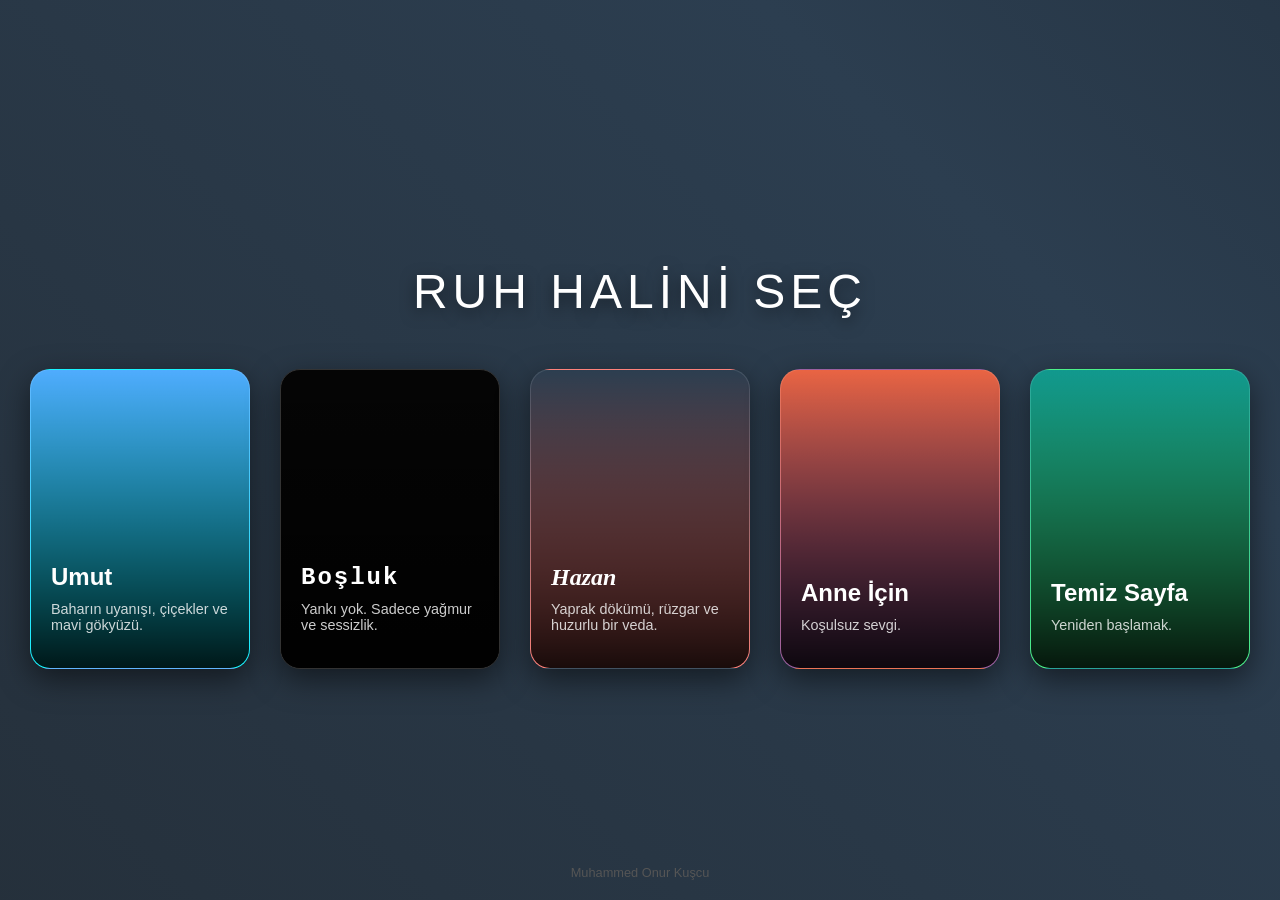
<file: index.html>
<!DOCTYPE html>
<html lang="tr">
<head>
    <meta charset="UTF-8">
    <meta name="viewport" content="width=device-width, initial-scale=1.0">
    <title>Duygu Koleksiyonu</title>
    <style>
        /* === GENEL SAYFA STİLİ === */
        body {
            margin: 0;
            padding: 0;
            height: 100vh;
            display: flex;
            flex-direction: column;
            justify-content: center;
            align-items: center;
            background-color: #121212;
            font-family: 'Segoe UI', Tahoma, Geneva, Verdana, sans-serif;
            overflow: hidden;
        }

        /* Arka plan için hafif hareketli bir gradyan */
        body::before {
            content: '';
            position: absolute;
            top: 0;
            left: 0;
            width: 100%;
            height: 100%;
            background: linear-gradient(45deg, #1a1a1a, #2c3e50, #000000);
            background-size: 400% 400%;
            z-index: -1;
            animation: gradientBG 15s ease infinite;
        }

        @keyframes gradientBG {
            0% { background-position: 0% 50%; }
            50% { background-position: 100% 50%; }
            100% { background-position: 0% 50%; }
        }

        /* === BAŞLIK ALANI === */
        h1 {
            color: #fff;
            font-weight: 300;
            font-size: 3rem;
            letter-spacing: 5px;
            margin-bottom: 50px;
            text-transform: uppercase;
            text-shadow: 0 5px 15px rgba(0,0,0,0.5);
            text-align: center;
        }

        /* === MENÜ KONTEYNERİ === */
        .menu-container {
            display: flex;
            gap: 30px; /* Kartlar arası boşluk */
            flex-wrap: wrap; /* Mobilde alt alta geçsin */
            justify-content: center;
            z-index: 10;
        }

        /* === KART (LİNK) STİLLERİ === */
        .card {
            width: 220px;
            height: 300px;
            border-radius: 20px;
            text-decoration: none;
            display: flex;
            flex-direction: column;
            justify-content: flex-end; /* Yazıyı alta it */
            padding: 20px;
            box-sizing: border-box;
            transition: all 0.4s ease;
            position: relative;
            overflow: hidden;
            box-shadow: 0 10px 30px rgba(0,0,0,0.5);
            border: 1px solid rgba(255,255,255,0.1);
        }

        /* Hover (Üzerine gelince) Efektleri */
        .card:hover {
            transform: translateY(-15px) scale(1.02);
            box-shadow: 0 20px 40px rgba(0,0,0,0.6);
        }

        .card h2 {
            color: #fff;
            font-size: 1.5rem;
            margin: 0;
            z-index: 2;
        }

        .card p {
            color: rgba(255,255,255,0.8);
            font-size: 0.9rem;
            margin-top: 10px;
            z-index: 2;
        }

        /* Kartların Arka Plan Kaplaması (Koyuluk verir) */
        .card::before {
            content: '';
            position: absolute;
            top: 0;
            left: 0;
            width: 100%;
            height: 100%;
            background: linear-gradient(to top, rgba(0,0,0,0.9), transparent);
            z-index: 1;
        }

        /* --- 1. BAHAR KARTI ÖZEL STİLİ --- */
        .card.spring {
            background: linear-gradient(to bottom, #4facfe, #00f2fe);
        }
        .card.spring:hover {
            border: 2px solid #fff;
        }

        /* --- 2. KARAMSAR KART ÖZEL STİLİ --- */
        .card.gloomy {
            background: #050505;
            border: 1px solid #333;
        }
        .card.gloomy h2 {
            font-family: 'Courier New', Courier, monospace;
            letter-spacing: 2px;
        }
        .card.gloomy:hover {
            box-shadow: 0 0 20px rgba(255, 255, 255, 0.2);
        }

        /* --- 3. SONBAHAR KARTI ÖZEL STİLİ --- */
        .card.autumn {
            background: linear-gradient(to bottom, #2c3e50, #fd746c);
        }
        .card.autumn h2 {
            font-family: 'Georgia', serif;
            font-style: italic;
        }
/* === YENİ KART STİLLERİ === */
        .card.mother { 
            background: linear-gradient(to bottom, #e96443, #904e95); 
        }
        .card.newleaf { 
            background: linear-gradient(to bottom, #11998e, #38ef7d); 
        }
        /* === YENİ KART STİLLERİ BİTİŞ === */
        /* Alt bilgi */
        footer {
            position: absolute;
            bottom: 20px;
            color: #555;
            font-size: 0.8rem;
        }
/* === YENİ KART STİLLERİ === */
        .card.mother { background: linear-gradient(to bottom, #e96443, #904e95); }
        .card.newleaf { background: linear-gradient(to bottom, #11998e, #38ef7d); }
        /* === YENİ KART STİLLERİ BİTİŞ === */
    </style>
</head>
<body>

    <h1>Ruh Halini Seç</h1>

    <div class="menu-container">
        
        <!-- 1. BAHAR LİNKİ -->
        <a href="bahar/bahar.html" class="card spring">
            <h2>Umut</h2>
            <p>Baharın uyanışı, çiçekler ve mavi gökyüzü.</p>
        </a>

        <!-- 2. KARAMSAR LİNK -->
        <a href="karamsar/karamsar.html" class="card gloomy">
            <h2>Boşluk</h2>
            <p>Yankı yok. Sadece yağmur ve sessizlik.</p>
        </a>

        <!-- 3. SONBAHAR LİNKİ -->
        <a href="sonbahar/sonbahar.html" class="card autumn">
            <h2>Hazan</h2>
            <p>Yaprak dökümü, rüzgar ve huzurlu bir veda.</p>
        </a>
<!-- === YENİ EKLENEN KARTLAR === -->
        <a href="anne/anne.html" class="card mother"><h2>Anne İçin</h2><p>Koşulsuz sevgi.</p></a>
        <a href="temizsayfa/temizsayfa.html" class="card newleaf"><h2>Temiz Sayfa</h2><p>Yeniden başlamak.</p></a>
    </div>

    <footer>Muhammed Onur Kuşcu</footer>

</body>
</html>
</file>
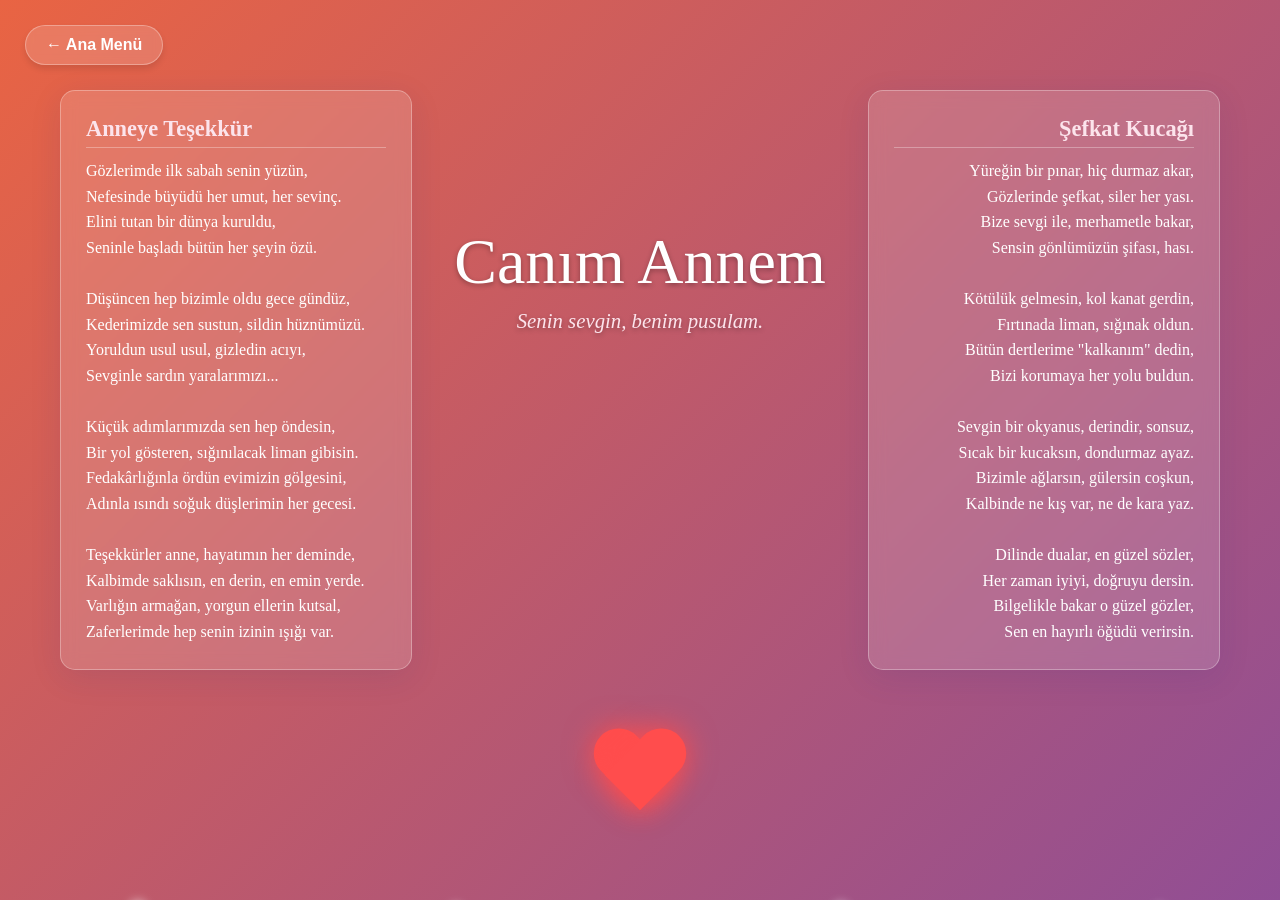
<file: anne/anne.html>
<!DOCTYPE html>
<html lang="tr">
<head>
    <meta charset="UTF-8">
    <meta name="viewport" content="width=device-width, initial-scale=1.0">
    <title>Anneme Sevgiyle</title>
    <!-- CSS dosyası buraya bağlandı -->
    <link rel="stylesheet" href="style.css">
</head>
<body>

    <!-- Geri Dönüş Butonu -->
    <a href="../index.html" class="back-btn">
        &#8592; Ana Menü
    </a>

    <!-- Sevgi Tanecikleri -->
    <div class="motes-container">
        <div class="mote"></div>
        <div class="mote"></div>
        <div class="mote"></div>
        <div class="mote"></div>
        <div class="mote"></div>
        <div class="mote"></div>
        <div class="mote"></div>
        <div class="mote"></div>
    </div>

    <!-- Sol Yazı -->
    <div class="side-text left">
        <h2>Anneye Teşekkür</h2>
        <p>     Gözlerimde ilk sabah senin yüzün,       <br>
                Nefesinde büyüdü her umut, her sevinç.<br>
                Elini tutan bir dünya kuruldu,<br>
                Seninle başladı bütün her şeyin özü.<br>
<br>
                Düşüncen hep bizimle oldu gece gündüz,<br>
                Kederimizde sen sustun, sildin hüznümüzü.<br>
                Yoruldun usul usul, gizledin acıyı,<br>
                Sevginle sardın yaralarımızı...<br>
<br>
                Küçük adımlarımızda sen hep öndesin,<br>
                Bir yol gösteren, sığınılacak liman gibisin.<br>
                Fedakârlığınla ördün evimizin gölgesini,<br>
                Adınla ısındı soğuk düşlerimin her gecesi.<br>
<br>
                Teşekkürler anne, hayatımın her deminde,<br>
                Kalbimde saklısın, en derin, en emin yerde.<br>
                Varlığın armağan, yorgun ellerin kutsal,<br>
                Zaferlerimde hep senin izinin ışığı var.<br>
            </p>
    </div>

    <!-- Sağ Yazı -->
    <div class="side-text right">
        <h2>Şefkat Kucağı</h2>
        <p>     Yüreğin bir pınar, hiç durmaz akar, <br>
                Gözlerinde şefkat, siler her yası. <br>
                Bize sevgi ile, merhametle bakar, <br>
                Sensin gönlümüzün şifası, hası.<br>
<br>
                Kötülük gelmesin, kol kanat gerdin, <br>
                Fırtınada liman, sığınak oldun. <br>
                Bütün dertlerime "kalkanım" dedin,<br>
                 Bizi korumaya her yolu buldun.<br>
<br>
                Sevgin bir okyanus, derindir, sonsuz, <br>
                Sıcak bir kucaksın, dondurmaz ayaz.<br>
                Bizimle ağlarsın, gülersin coşkun, <br>
                Kalbinde ne kış var, ne de kara yaz.<br>
<br>
                Dilinde dualar, en güzel sözler, <br>
                Her zaman iyiyi, doğruyu dersin. <br>
                Bilgelikle bakar o güzel gözler,<br>
                Sen en hayırlı öğüdü verirsin.<br>
</p>
    </div>

    <!-- Orta Yazı -->
    <div class="content">
        <h1>Canım Annem</h1>
        <p>Senin sevgin, benim pusulam.</p>
    </div>

    <!-- Parlayan Kalp -->
    <div class="glowing-heart"></div>

</body>

</html>
</file>
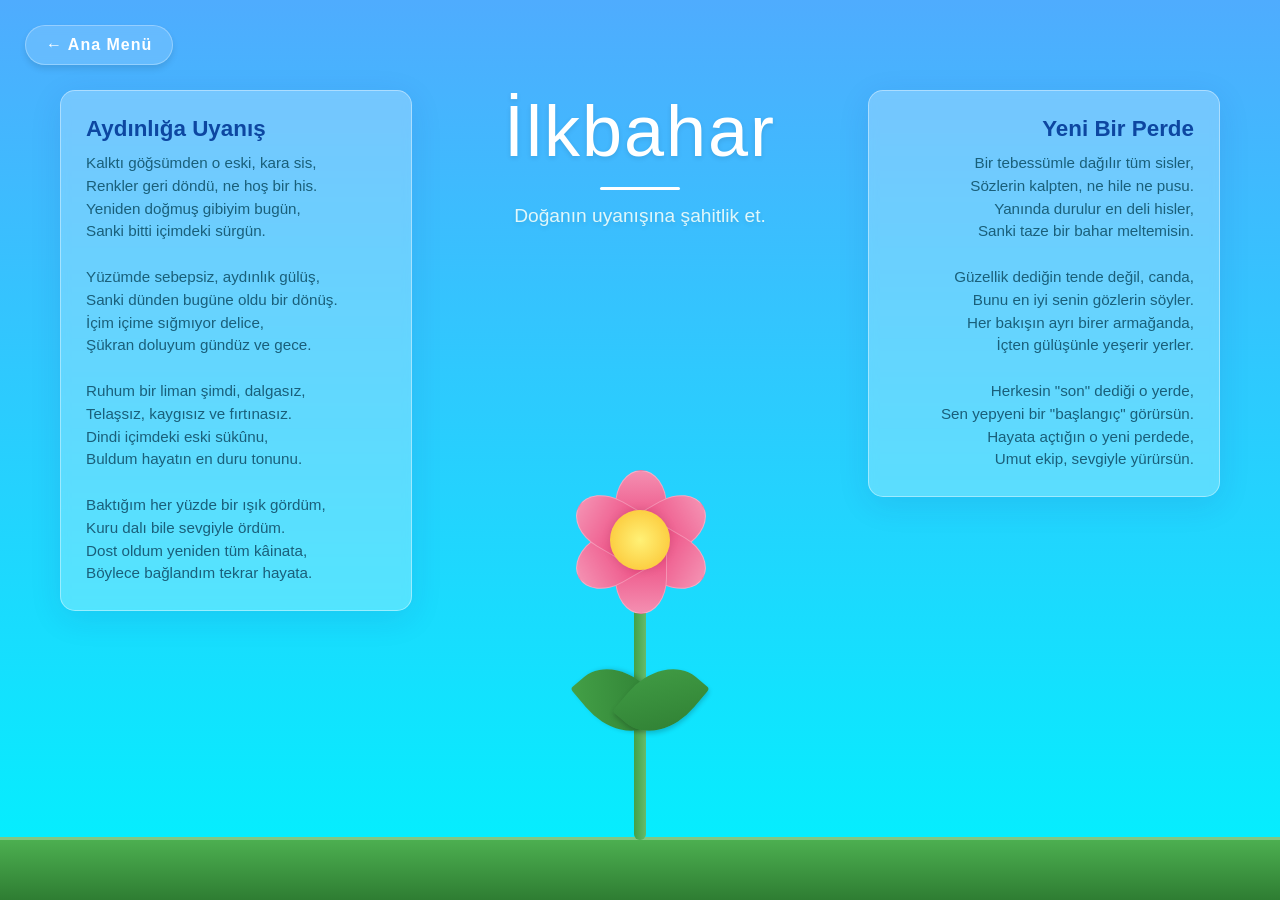
<file: bahar/bahar.html>
<!DOCTYPE html>
<html lang="tr">
<head>
    <meta charset="UTF-8">
    <meta name="viewport" content="width=device-width, initial-scale=1.0">
    <title>Baharın Uyanışı</title>
    <link rel="stylesheet" href="style.css">
</head>
<body>

<!-- Geri Dönüş Butonu -->
<a href="../index.html" class="back-btn">
    &#8592; Ana Menü
</a>

    <!-- Havada Uçuşan Polenler/Parçacıklar -->
    <div class="pollen-container">
        <div class="pollen"></div>
        <div class="pollen"></div>
        <div class="pollen"></div>
        <div class="pollen"></div>
        <div class="pollen"></div>
        <div class="pollen"></div>
        <div class="pollen"></div>
        <div class="pollen"></div>
        <div class="pollen"></div>
        <div class="pollen"></div>
    </div>

    <!-- Sol Taraftaki Yazı -->
    <div class="side-text left">
        <h2>Aydınlığa Uyanış</h2>
        <p>
            Kalktı göğsümden o eski, kara sis,    <br>
            Renkler geri döndü, ne hoş bir his.<br>
            Yeniden doğmuş gibiyim bugün, <br>
            Sanki bitti içimdeki sürgün.<br>
                    <br>
            Yüzümde sebepsiz, aydınlık gülüş,<br>
            Sanki dünden bugüne oldu bir dönüş.<br>
            İçim içime sığmıyor delice, <br>
            Şükran doluyum gündüz ve gece.<br>
                    <br>
            Ruhum bir liman şimdi, dalgasız,<br> 
            Telaşsız, kaygısız ve fırtınasız. <br>
            Dindi içimdeki eski sükûnu, <br>
            Buldum hayatın en duru tonunu.<br>
                    <br>
            Baktığım her yüzde bir ışık gördüm,<br> 
            Kuru dalı bile sevgiyle ördüm. <br>
            Dost oldum yeniden tüm kâinata, <br>
            Böylece bağlandım tekrar hayata.<br>

        </p>
    </div>

    <!-- Sağ Taraftaki Yazı -->
    <div class="side-text right">
        <h2>Yeni Bir Perde</h2>
        <p>
            Bir tebessümle dağılır tüm sisler, <br>
            Sözlerin kalpten, ne hile ne pusu. <br>
            Yanında durulur en deli hisler, <br>
            Sanki taze bir bahar meltemisin.<br>
<br>
            Güzellik dediğin tende değil, canda,<br> 
            Bunu en iyi senin gözlerin söyler. <br>
            Her bakışın ayrı birer armağanda, <br>
            İçten gülüşünle yeşerir yerler.<br>
<br>
            Herkesin "son" dediği o yerde,<br> 
            Sen yepyeni bir "başlangıç" görürsün.<br>
            Hayata açtığın o yeni perdede, <br>
            Umut ekip, sevgiyle yürürsün.<br>

        </p>
    </div>

    <!-- Orta Bölüm: Ana Başlık -->
    <div class="content">
        <h1>İlkbahar</h1>
        <div class="separator"></div>
        <p>Doğanın uyanışına şahitlik et.</p>
    </div>

    <!-- Çiçek Konteyneri (Animasyonlu) -->
    <div class="flower-wrapper">
        <div class="flower-container">
            
            <!-- Çiçek Başı -->
            <div class="flower-head">
                <div class="center"></div>
                <div class="petal petal-1"></div>
                <div class="petal petal-2"></div>
                <div class="petal petal-3"></div>
                <div class="petal petal-4"></div>
                <div class="petal petal-5"></div>
                <div class="petal petal-6"></div>
            </div>
            
            <!-- Gövde -->
            <div class="stem"></div>

            <!-- Yapraklar -->
            <div class="leaf leaf-1"></div>
            <div class="leaf leaf-2"></div>

        </div>
    </div>

    <!-- Zemin -->
    <div class="ground"></div>

</body>
</html>
</file>
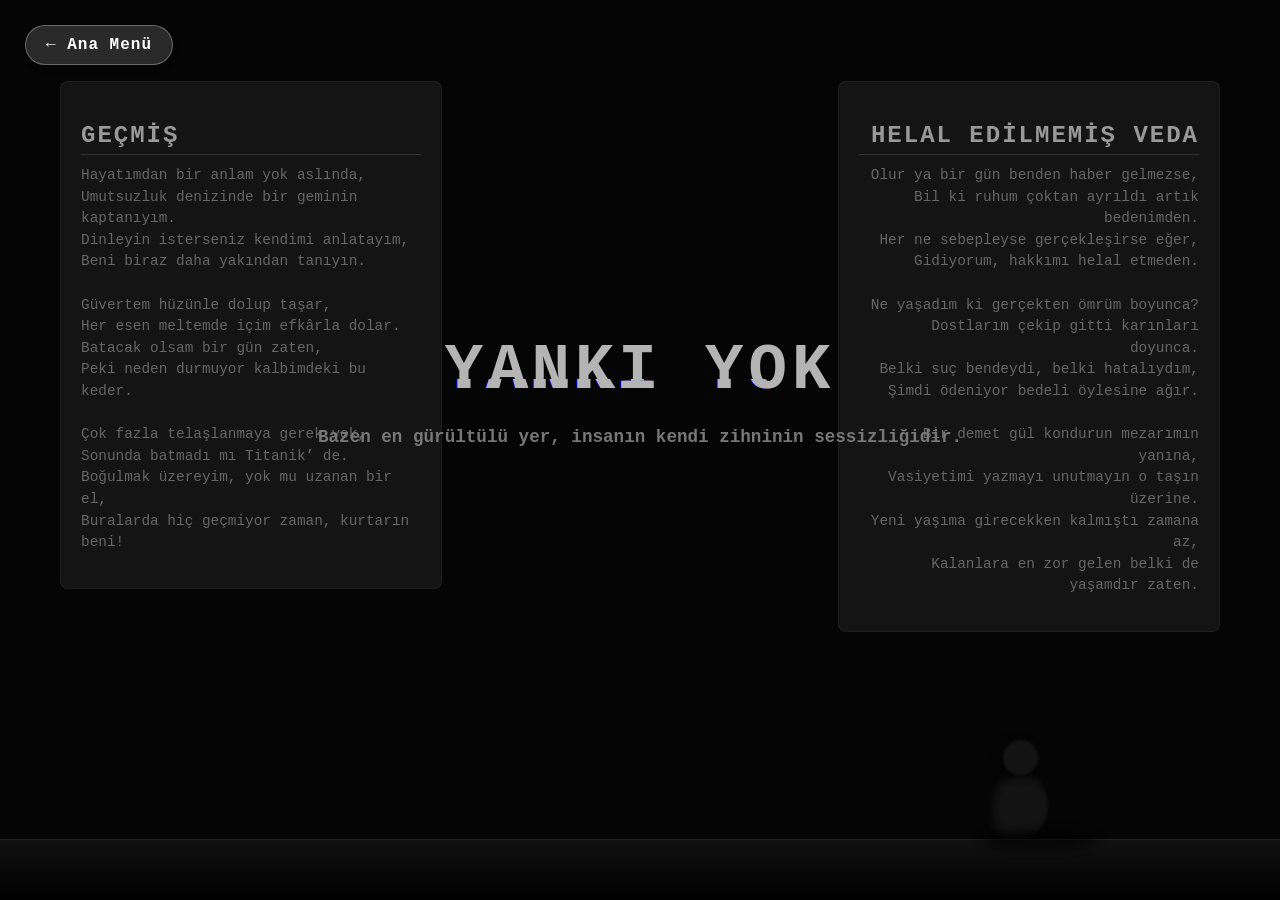
<file: karamsar/karamsar.html>
<!DOCTYPE html>
<html lang="tr">
<head>
    <meta charset="UTF-8">
    <meta name="viewport" content="width=device-width, initial-scale=1.0">
    <title>Karanlık ve Yalnızlık</title>
    <link rel="stylesheet" href="style.css">
</head>
<body>

    <!-- Geri Dönüş Butonu -->
<a href="../index.html" class="back-btn">
    &#8592; Ana Menü
</a>

    <!-- Yağmur Efekti İçin Damlalar (CSS ile hareket edecekler) -->
    <div class="rain">
        <div class="drop"></div>
        <div class="drop"></div>
        <div class="drop"></div>
        <div class="drop"></div>
        <div class="drop"></div>
        <div class="drop"></div>
        <div class="drop"></div>
        <div class="drop"></div>
        <div class="drop"></div>
        <div class="drop"></div>
        <div class="drop"></div>
        <div class="drop"></div>
        <div class="drop"></div>
        <div class="drop"></div>
        <div class="drop"></div>
        <div class="drop"></div>
        <div class="drop"></div>
        <div class="drop"></div>
        <div class="drop"></div>
        <div class="drop"></div>
    </div>

    <!-- SOL TARAFTAKİ YAZI -->
    <div class="side-text left">
        <h2>Geçmiş</h2>
        <p>Hayatımdan bir anlam yok aslında,<br>
            Umutsuzluk denizinde bir geminin kaptanıyım.<br>
            Dinleyin isterseniz kendimi anlatayım,<br>
            Beni biraz daha yakından tanıyın.<br>
<br>
            Güvertem hüzünle dolup taşar,<br>
            Her esen meltemde içim efkârla dolar.<br>
            Batacak olsam bir gün zaten,<br>
            Peki neden durmuyor kalbimdeki bu keder.<br>
<br>
            Çok fazla telaşlanmaya gerek yok,<br>
            Sonunda batmadı mı Titanik’ de.<br>
            Boğulmak üzereyim, yok mu uzanan bir el,<br>
            Buralarda hiç geçmiyor zaman, kurtarın beni!<br>
</p>
    </div>

    <!-- SAĞ TARAFTAKİ YAZI -->
    <div class="side-text right">
        <h2>Helal Edilmemiş Veda</h2>
        <p>
            Olur ya bir gün benden haber gelmezse, <br>
            Bil ki ruhum çoktan ayrıldı artık bedenimden.<br>
            Her ne sebepleyse gerçekleşirse eğer,<br>
            Gidiyorum, hakkımı helal etmeden.<br>
           <br>
            Ne yaşadım ki gerçekten ömrüm boyunca?<br>
            Dostlarım çekip gitti karınları doyunca.<br>
            Belki suç bendeydi, belki hatalıydım,<br>
            Şimdi ödeniyor bedeli öylesine ağır.<br>
<br>
            Bir demet gül kondurun mezarımın yanına,<br>
            Vasiyetimi yazmayı unutmayın o taşın üzerine.<br>
            Yeni yaşıma girecekken kalmıştı zamana az,<br>
            Kalanlara en zor gelen belki de yaşamdır zaten.<br>
</p>
    </div>

    <!-- Karamsar Yazı Alanı (ORTA) -->
    <div class="content">
        <h1 class="glitch" data-text="YANKI YOK">YANKI YOK</h1>
        <p style="font-size: 110%;"><b>Bazen en gürültülü yer, insanın kendi zihninin sessizliğidir.</b></p>
        <p class="fade-in">Sadece karanlık. Ve bitmeyen bir yağmur...</p>
    </div>

    <!-- Üzgün İnsan Silueti (CSS ile çizim) -->
    <div class="sad-figure">
        <div class="head"></div>
        <div class="body"></div>
        <div class="shadow"></div>
    </div>

    <!-- Zemin -->
    <div class="ground"></div>

</body>
</html>
</file>
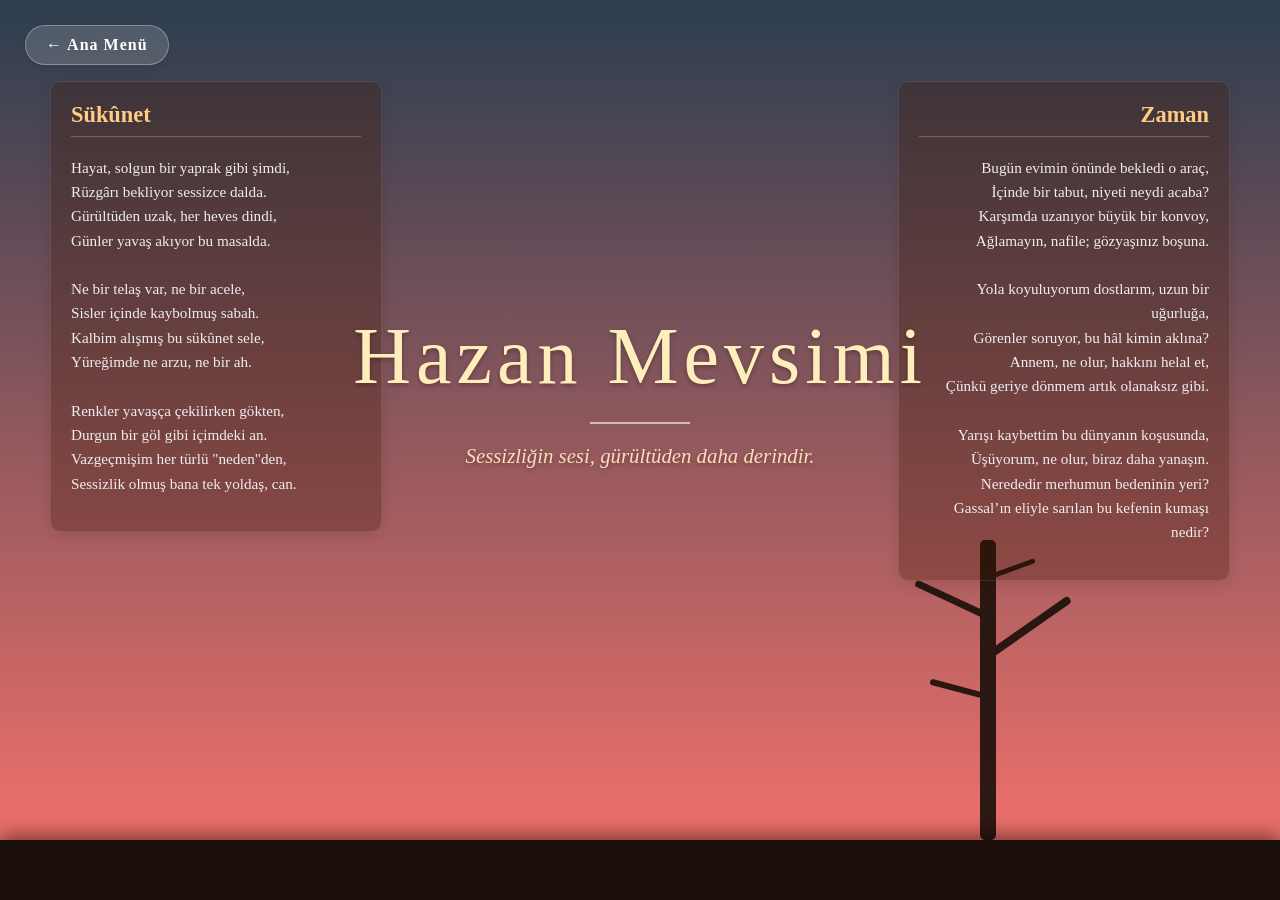
<file: sonbahar/sonbahar.html>
<!DOCTYPE html>
<html lang="tr">
<head>
    <meta charset="UTF-8">
    <meta name="viewport" content="width=device-width, initial-scale=1.0">
    <title>Sonbahar Sessizliği</title>
    <link rel="stylesheet" href="style.css">
</head>
<body>

<!-- Geri Dönüş Butonu -->
<a href="../index.html" class="back-btn">
    &#8592; Ana Menü
</a>

    <!-- Yapraklar (CSS ile süzülecekler) -->
    <div class="leaves-container">
        <div class="leaf"></div>
        <div class="leaf"></div>
        <div class="leaf"></div>
        <div class="leaf"></div>
        <div class="leaf"></div>
        <div class="leaf"></div>
        <div class="leaf"></div>
        <div class="leaf"></div>
        <div class="leaf"></div>
        <div class="leaf"></div>
        <div class="leaf"></div>
        <div class="leaf"></div>
        <div class="leaf"></div>
        <div class="leaf"></div>
        <div class="leaf"></div>
    </div>

    <!-- Sol Taraftaki Huzur Yazısı -->
    <div class="side-text left">
        <h2>Sükûnet</h2>
        <p>Hayat, solgun bir yaprak gibi şimdi, <br>
            Rüzgârı bekliyor sessizce dalda. <br>
            Gürültüden uzak, her heves dindi, <br>
            Günler yavaş akıyor bu masalda.<br>
<br>
            Ne bir telaş var, ne bir acele, <br>
            Sisler içinde kaybolmuş sabah. <br>
            Kalbim alışmış bu sükûnet sele, <br>
            Yüreğimde ne arzu, ne bir ah.<br>
<br>
            Renkler yavaşça çekilirken gökten,<br> 
            Durgun bir göl gibi içimdeki an. <br>
            Vazgeçmişim her türlü "neden"den, <br>
            Sessizlik olmuş bana tek yoldaş, can.<br>
</p>
    </div>

    <!-- Sağ Taraftaki Huzur Yazısı -->
    <div class="side-text right">
        <h2>Zaman</h2>
        <p> Bugün evimin önünde bekledi o araç, <br>
            İçinde bir tabut, niyeti neydi acaba?<br>
            Karşımda uzanıyor büyük bir konvoy,<br>
            Ağlamayın, nafile; gözyaşınız boşuna.<br>
<br>
            Yola koyuluyorum dostlarım, uzun bir uğurluğa,<br>
            Görenler soruyor, bu hâl kimin aklına?<br>
            Annem, ne olur, hakkını helal et,<br>
            Çünkü geriye dönmem artık olanaksız gibi.<br>
<br>                                                    
            Yarışı kaybettim bu dünyanın koşusunda,<br>
            Üşüyorum, ne olur, biraz daha yanaşın.<br>
            Nerededir merhumun bedeninin yeri?<br>
            Gassal’ın eliyle sarılan bu kefenin kumaşı nedir?<br>
</p>
    </div>

    <!-- Orta Bölüm: Ana Tema -->
    <div class="content">
        <h1>Hazan Mevsimi</h1>
        <div class="separator"></div>
        <p>Sessizliğin sesi, gürültüden daha derindir.</p>
    </div>

    <!-- Ağaç Silueti (CSS ile çizim) -->
    <div class="tree-container">
        <div class="trunk"></div>
        <div class="branch branch-1"></div>
        <div class="branch branch-2"></div>
        <div class="branch branch-3"></div>
        <div class="branch branch-4"></div>
    </div>

    <!-- Zemin -->
    <div class="ground"></div>

</body>
</html>
</file>
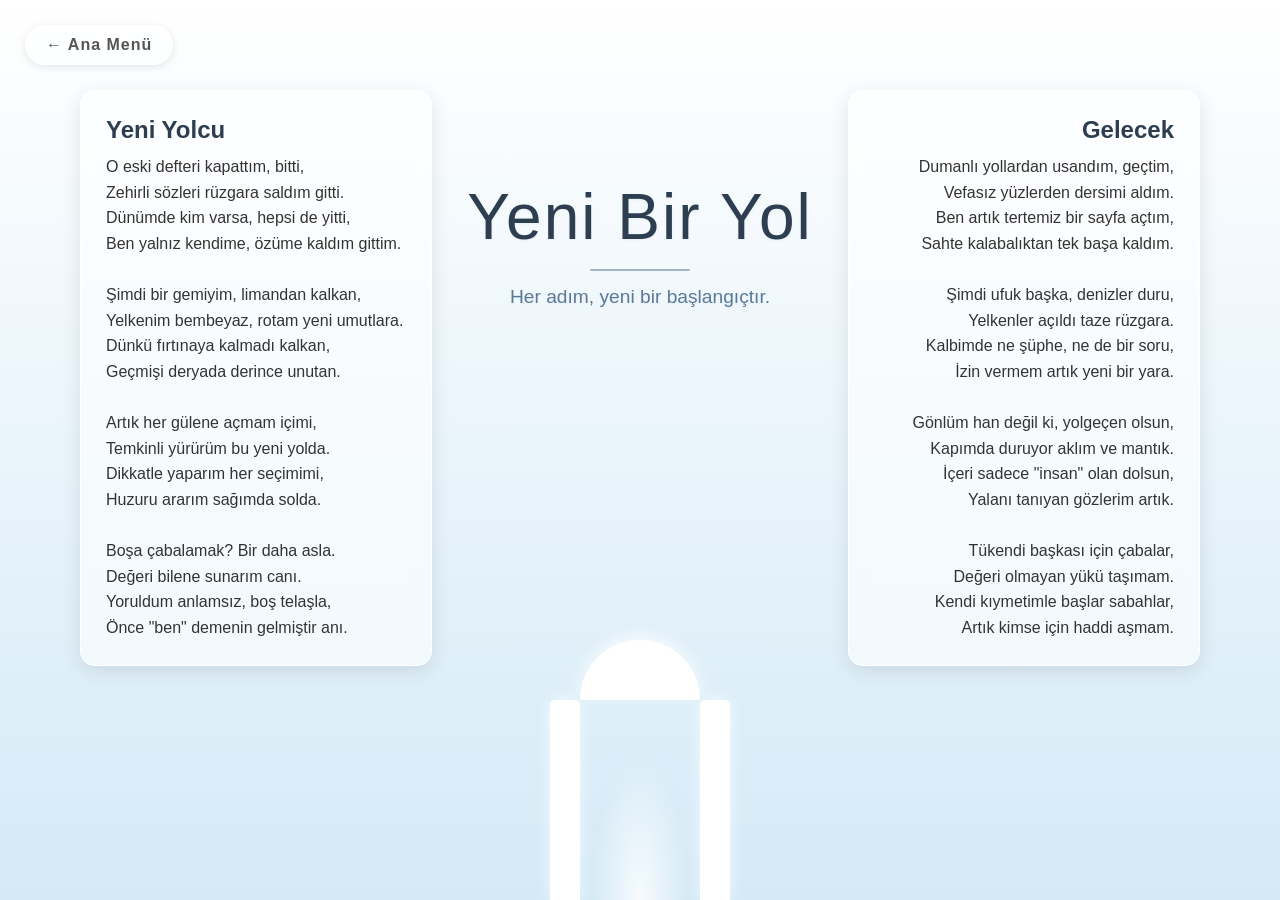
<file: temizsayfa/temizsayfa.html>
<!DOCTYPE html>
<html lang="tr">
<head>
    <meta charset="UTF-8">
    <meta name="viewport" content="width=device-width, initial-scale=1.0">
    <title>Yeni Bir Yol</title>
    <link rel="stylesheet" href="style.css">
</head>
<body>

    <!-- Geri Dönüş Butonu -->
    <a href="../index.html" class="back-btn">&#8592; Ana Menü</a>

    <!-- Ana İçerik (Ortadaki Başlık) -->
    <div class="content">
        <h1>Yeni Bir Yol</h1>
        <div class="separator"></div>
        <p>Her adım, yeni bir başlangıçtır.</p>
    </div>

    <!-- Sol Metin Kutusu -->
    <div class="side-text left">
        <h2>Yeni Yolcu</h2>
        <p>
                O eski defteri kapattım, bitti, <br>
                Zehirli sözleri rüzgara saldım gitti. <br>
                Dünümde kim varsa, hepsi de yitti, <br>
                Ben yalnız kendime, özüme kaldım gittim.<br>
<br>
                Şimdi bir gemiyim, limandan kalkan, <br>
                Yelkenim bembeyaz, rotam yeni umutlara. <br>
                Dünkü fırtınaya kalmadı kalkan, <br>
                Geçmişi deryada derince unutan.<br>
<br>
                Artık her gülene açmam içimi, <br>
                Temkinli yürürüm bu yeni yolda. <br>
                Dikkatle yaparım her seçimimi, <br>
                Huzuru ararım sağımda solda.<br>
<br>
                Boşa çabalamak? Bir daha asla. <br>
                Değeri bilene sunarım canı. <br>
                Yoruldum anlamsız, boş telaşla, <br>
                Önce "ben" demenin gelmiştir anı.<br>

        </p>
    </div>

    <!-- Sağ Metin Kutusu -->
    <div class="side-text right">
        <h2>Gelecek</h2>
        <p>
            Dumanlı yollardan usandım, geçtim, <br>
            Vefasız yüzlerden dersimi aldım.<br>
            Ben artık tertemiz bir sayfa açtım, <br>
            Sahte kalabalıktan tek başa kaldım.<br>
<br>
            Şimdi ufuk başka, denizler duru, <br>
            Yelkenler açıldı taze rüzgara.<br>
            Kalbimde ne şüphe, ne de bir soru, <br>
            İzin vermem artık yeni bir yara.<br>
<br>
            Gönlüm han değil ki, yolgeçen olsun,<br>
            Kapımda duruyor aklım ve mantık. <br>
            İçeri sadece "insan" olan dolsun, <br>
            Yalanı tanıyan gözlerim artık.<br>
<br>
            Tükendi başkası için çabalar, <br>
            Değeri olmayan yükü taşımam. <br>
            Kendi kıymetimle başlar sabahlar, <br>
            Artık kimse için haddi aşmam.<br>

        </p>
    </div>

    <!-- YENİ SABİT ANİMASYON: Işıklı Kemer (Kapı) -->
    <div class="archway-container">
        <div class="archway-path"></div>
        <div class="archway-left-pillar"></div>
        <div class="archway-right-pillar"></div>
        <div class="archway-top"></div>
        <div class="archway-glow"></div>
    </div>

</body>

</html>
</file>
<file: anne/style.css>
/* === GENEL AYARLAR === */
html, body {
    width: 100%;
    height: 100%;
    margin: 0;
    padding: 0;
    overflow: hidden; 
}

body {
    /* Menüdeki kartla uyumlu sıcak gradyan */
    background: linear-gradient(135deg, #e96443, #904e95);
    color: #fff;
    font-family: 'Georgia', 'Times New Roman', serif; /* Şık bir font */
    position: relative;
}

/* === SEVGİ TANECİKLERİ ANİMASYONU === */
.motes-container {
    position: fixed;
    width: 100%;
    height: 100%;
    top: 0;
    left: 0;
    pointer-events: none;
    z-index: 2;
}

.mote {
    position: absolute;
    width: 15px;
    height: 15px;
    background-color: rgba(255, 255, 255, 0.5);
    border-radius: 50%;
    bottom: -20px; /* Aşağıdan başla */
    animation: floatUp 10s linear infinite;
    filter: blur(5px); /* Işık hüzmesi gibi */
}

/* Farklı boyut ve hızlar */
.mote:nth-child(1) { left: 10%; width: 20px; height: 20px; animation-duration: 15s; }
.mote:nth-child(2) { left: 20%; width: 10px; height: 10px; animation-duration: 12s; animation-delay: 2s; }
.mote:nth-child(3) { left: 35%; width: 16px; height: 16px; animation-duration: 18s; animation-delay: 4s; }
.mote:nth-child(4) { left: 50%; width: 8px; height: 8px; animation-duration: 20s; animation-delay: 1s; }
.mote:nth-child(5) { left: 65%; width: 18px; height: 18px; animation-duration: 14s; animation-delay: 3s; }
.mote:nth-child(6) { left: 80%; width: 12px; height: 12px; animation-duration: 16s; animation-delay: 5s; }
.mote:nth-child(7) { left: 90%; width: 15px; height: 15px; animation-duration: 19s; animation-delay: 0.5s; }
.mote:nth-child(8) { left: 5%; width: 10px; height: 10px; animation-duration: 13s; animation-delay: 6s; }

@keyframes floatUp {
    0% { transform: translateY(0) scale(1); opacity: 0; }
    10% { opacity: 0.7; }
    90% { opacity: 0.7; }
    100% { transform: translateY(-110vh) scale(0.5); opacity: 0; }
}

/* === ANA METİN ALANI (ORTA) === */
.content {
    text-align: center;
    z-index: 10;
    position: absolute;
    top: 25%;
    left: 50%;
    transform: translateX(-50%);
    width: 100%;
    text-shadow: 0 2px 5px rgba(0,0,0,0.3);
}

.content h1 {
    font-size: 4rem;
    margin: 0;
    font-weight: normal;
    color: #fff;
    animation: fadeInDown 2s ease-out;
}

.content p {
    font-size: 1.3rem;
    font-style: italic;
    color: #fce4ec; /* Açık pembe */
    margin-top: 10px;
    animation: fadeIn 3s ease-out forwards;
}

@keyframes fadeInDown { from { opacity: 0; transform: translateY(-30px); } to { opacity: 1; transform: translateY(0); } }
@keyframes fadeIn { from { opacity: 0; } to { opacity: 1; } }

/* === YAN YAZI KUTULARI === */
.side-text {
    position: absolute;
    top: 10%;
    width: 300px;
    padding: 25px;
    background: rgba(255, 255, 255, 0.15); /* Hafif beyaz şeffaf */
    backdrop-filter: blur(8px); /* Buzlu cam */
    border-radius: 15px;
    border: 1px solid rgba(255, 255, 255, 0.3);
    z-index: 5;
    color: #fff;
    box-shadow: 0 8px 32px 0 rgba(31, 38, 135, 0.1);
    opacity: 0;
    animation: sideFade 2s forwards;
    animation-delay: 1s;
}

.side-text h2 {
    font-size: 1.4rem;
    margin-top: 0;
    color: #fce4ec; /* Açık pembe */
    margin-bottom: 10px;
    border-bottom: 1px solid rgba(255, 255, 255, 0.3);
    padding-bottom: 5px;
}

.side-text p {
    font-size: 1rem;
    line-height: 1.6;
    margin: 0;
}

.side-text.left { left: 60px; text-align: left; }
.side-text.right { right: 60px; text-align: right; }

@keyframes sideFade { to { opacity: 1; } }

/* === PARLAYAN KALP === */
.glowing-heart {
    position: fixed;
    bottom: 80px;
    left: 50%;
    transform: translateX(-50%);
    width: 100px;
    height: 90px;
    z-index: 5;
    animation: pulse 2s ease-in-out infinite;
}
.glowing-heart::before,
.glowing-heart::after {
    content: "";
    position: absolute;
    left: 50px;
    top: 0;
    width: 50px;
    height: 80px;
    background: #ff4d4d;
    border-radius: 50px 50px 0 0;
    transform: rotate(-45deg);
    transform-origin: 0 100%;
    box-shadow: 0 0 30px #ff4d4d;
}
.glowing-heart::after {
    left: 0;
    transform: rotate(45deg);
    transform-origin: 100% 100%;
}

/* Kalp atışı animasyonu */
@keyframes pulse {
    0% { transform: translateX(-50%) scale(0.95); opacity: 0.8; }
    50% { transform: translateX(-50%) scale(1.05); opacity: 1; }
    100% { transform: translateX(-50%) scale(0.95); opacity: 0.8; }
}


/* === GERİ DÖNÜŞ BUTONU STİLİ === */
.back-btn {
    position: fixed;
    top: 25px;
    left: 25px;
    padding: 10px 20px;
    background: rgba(255, 255, 255, 0.15);
    backdrop-filter: blur(5px);
    border: 1px solid rgba(255, 255, 255, 0.3);
    border-radius: 30px;
    color: #ffffff;
    text-decoration: none;
    font-size: 1rem;
    font-family: 'Segoe UI', sans-serif; /* Buton fontu daha okunaklı olsun */
    font-weight: 600;
    z-index: 9999;
    transition: all 0.3s ease;
    box-shadow: 0 4px 6px rgba(0,0,0,0.1);
}
.back-btn:hover {
    background: rgba(255, 255, 255, 0.3);
    transform: translateX(-5px);
    box-shadow: 0 0 15px rgba(255, 255, 255, 0.4);
}

/* === MOBİL UYUMLULUK KODLARI === */
@media screen and (max-width: 768px) {
    .content {
        top: 10% !important;
        width: 90% !important;
    }
    .content h1 {
        font-size: 3rem !important;
    }
    .content p {
        font-size: 1rem !important;
    }

    .side-text {
        position: fixed !important;
        width: 80% !important;
        left: 50% !important; 
        right: auto !important;
        transform: translateX(-50%) !important;
        text-align: center !important;
        padding: 15px !important;
        top: auto !important;
    }
    .side-text.left {
        top: 180px !important;
        z-index: 20;
    }
    .side-text.right {
        top: 320px !important; 
        z-index: 20;
    }

    /* Çiçeği/Figürü Küçült */
    .glowing-heart {
        transform: translateX(-50%) scale(0.6) !important;
        bottom: 40px !important;
    }
    
    .back-btn {
        top: 10px;
        left: 10px;
        padding: 8px 12px;
        font-size: 0.8rem;
    }
}
</file>
<file: bahar/style.css>
/* === GENEL AYARLAR === */
html, body {
    width: 100%;
    height: 100%;
    margin: 0;
    padding: 0;
    overflow: hidden; /* Kaydırma çubuklarını tamamen engelle */
}

body {
    /* Gökyüzü Gradyanı: Maviden beyaza */
    background: linear-gradient(to bottom, #4facfe 0%, #00f2fe 100%);
    color: #fff;
    font-family: 'Segoe UI', Tahoma, Geneva, Verdana, sans-serif;
    position: relative;
}

/* === UÇUŞAN POLEN ANİMASYONU === */
.pollen-container {
    position: fixed; /* Ekrana sabitle */
    width: 100%;
    height: 100%;
    top: 0;
    left: 0;
    pointer-events: none;
    z-index: 2;
}

.pollen {
    position: absolute;
    width: 8px;
    height: 8px;
    background-color: rgba(255, 255, 255, 0.6);
    border-radius: 50%;
    bottom: -10px; 
    animation: floatUp linear infinite;
}

/* Polenlerin rastgele konumları */
.pollen:nth-child(1) { left: 10%; width: 10px; height: 10px; animation-duration: 15s; animation-delay: 0s; }
.pollen:nth-child(2) { left: 20%; width: 6px; height: 6px; animation-duration: 12s; animation-delay: 2s; }
.pollen:nth-child(3) { left: 35%; width: 8px; height: 8px; animation-duration: 18s; animation-delay: 4s; }
.pollen:nth-child(4) { left: 50%; width: 5px; height: 5px; animation-duration: 20s; animation-delay: 1s; }
.pollen:nth-child(5) { left: 65%; width: 9px; height: 9px; animation-duration: 14s; animation-delay: 3s; }
.pollen:nth-child(6) { left: 80%; width: 7px; height: 7px; animation-duration: 16s; animation-delay: 5s; }
.pollen:nth-child(7) { left: 90%; width: 11px; height: 11px; animation-duration: 19s; animation-delay: 0.5s; }
.pollen:nth-child(8) { left: 5%; width: 6px; height: 6px; animation-duration: 13s; animation-delay: 6s; }

@keyframes floatUp {
    0% { transform: translateY(0) translateX(0); opacity: 0; }
    10% { opacity: 0.8; }
    100% { transform: translateY(-110vh) translateX(50px); opacity: 0; }
}

/* === ANA METİN ALANI (ORTA) === */
.content {
    text-align: center;
    z-index: 10;
    position: absolute; /* Ortalamak için absolute daha uygun */
    top: 10%; /* Yukarıdan sabit yüzde */
    left: 50%;
    transform: translateX(-50%);
    width: 100%;
    text-shadow: 0 2px 5px rgba(0,0,0,0.1);
}

.content h1 {
    font-size: 4.5rem;
    margin: 0;
    font-weight: 300; 
    letter-spacing: 2px;
    color: #fff;
    animation: fadeInDown 2s ease-out;
}

.separator {
    width: 80px;
    height: 3px;
    background-color: #fff;
    margin: 15px auto;
    border-radius: 2px;
}

.content p {
    font-size: 1.2rem;
    color: #e0f7fa;
    margin-top: 10px;
    animation: fadeIn 3s ease-out forwards;
}

@keyframes fadeInDown {
    from { opacity: 0; transform: translateY(-30px); }
    to { opacity: 1; transform: translateY(0); }
}

@keyframes fadeIn {
    from { opacity: 0; }
    to { opacity: 1; }
}

/* === YAN YAZI KUTULARI === */
.side-text {
    position: absolute; /* Sayfa içinde serbest kalsın */
    top: 10%;
    width: 300px;
    padding: 25px;
    background: rgba(255, 255, 255, 0.25); 
    backdrop-filter: blur(5px); 
    border-radius: 15px;
    border: 1px solid rgba(255, 255, 255, 0.4);
    z-index: 5;
    color: #1a5f7a; 
    box-shadow: 0 8px 32px 0 rgba(31, 38, 135, 0.1);
    opacity: 0;
    animation: sideFade 2s forwards;
    animation-delay: 1s;
}

.side-text h2 {
    font-size: 1.4rem;
    margin-top: 0;
    color: #0d47a1; 
    margin-bottom: 10px;
}

.side-text p {
    font-size: 0.95rem;
    line-height: 1.5;
    margin: 0;
    font-weight: 500;
}

.side-text.left { left: 60px; text-align: left; }
.side-text.right { right: 60px; text-align: right; }

@keyframes sideFade {
    to { opacity: 1; }
}

/* === ÇİÇEK STİLLERİ === */
.flower-wrapper {
    position: fixed; /* EKİ GÜNCELLEME: Fixed ile ekrana sabitleme */
    bottom: 60px; /* Zeminin hemen üstü */
    left: 50%;
    transform: translateX(-50%);
    z-index: 5;
}

.flower-container {
    position: relative;
    transform-origin: bottom center;
    animation: sway 4s ease-in-out infinite;
}

.stem {
    width: 12px;
    height: 300px;
    background: linear-gradient(to right, #43a047, #66bb6a);
    border-radius: 10px;
    margin: 0 auto; 
}

.flower-head {
    position: absolute;
    top: -60px;
    left: 50%;
    transform: translateX(-50%);
    width: 120px;
    height: 120px;
    z-index: 2;
}

.center {
    width: 60px;
    height: 60px;
    background: radial-gradient(circle, #fff176, #fbc02d);
    border-radius: 50%;
    position: absolute;
    top: 50%;
    left: 50%;
    transform: translate(-50%, -50%);
    z-index: 10;
    box-shadow: 0 0 10px rgba(0,0,0,0.1);
}

.petal {
    width: 50px;
    height: 70px;
    background: linear-gradient(to bottom, #f48fb1, #ec407a); 
    border-radius: 50% 50% 0 0;
    position: absolute;
    left: 50%;
    top: 50%;
    margin-left: -25px;
    margin-top: -70px;
    transform-origin: bottom center;
    border: 1px solid rgba(255,255,255,0.3);
}

.petal-1 { transform: rotate(0deg); }
.petal-2 { transform: rotate(60deg); }
.petal-3 { transform: rotate(120deg); }
.petal-4 { transform: rotate(180deg); }
.petal-5 { transform: rotate(240deg); }
.petal-6 { transform: rotate(300deg); }

/* Yapraklar */
.leaf {
    width: 60px;
    height: 80px;
    background: linear-gradient(to bottom right, #43a047, #2e7d32);
    border-radius: 5% 70%;
    position: absolute;
    bottom: 100px;
    box-shadow: 2px 2px 5px rgba(0,0,0,0.2);
}

.leaf-1 {
    left: -45px;
    transform: rotate(-40deg);
    border-radius: 5% 70% 5% 70%;
}

.leaf-2 {
    right: -45px;
    transform: rotate(40deg);
    border-radius: 70% 5% 70% 5%;
}

/* Çiçeğin Sallanma Hareketi */
@keyframes sway {
    0% { transform: rotate(-3deg); }
    50% { transform: rotate(3deg); }
    100% { transform: rotate(-3deg); }
}

/* === ZEMİN === */
.ground {
    position: fixed; /* EKİ GÜNCELLEME: Fixed ile ekrana sabitleme */
    width: 100%;
    height: 60px;
    background: linear-gradient(to top, #2e7d32, #4caf50);
    bottom: 0;
    left: 0; /* Sol kenara sabitle */
    z-index: 4;
    border-top: 3px solid #81c784; 
}

/* === GERİ DÖNÜŞ BUTONU STİLİ === */
.back-btn {
    position: fixed; /* Sayfa kaysa bile sol üstte sabit kalır */
    top: 25px;
    left: 25px;
    
    /* Görünüm */
    padding: 10px 20px;
    background: rgba(255, 255, 255, 0.15); /* Hafif şeffaf beyaz */
    backdrop-filter: blur(5px); /* Arkasındaki görüntüyü buzlar */
    border: 1px solid rgba(255, 255, 255, 0.3); /* İnce parlak kenarlık */
    border-radius: 30px; /* Yuvarlak hatlar */
    
    /* Yazı Ayarları */
    color: #ffffff;
    text-decoration: none; /* Alt çizgiyi kaldır */
    font-size: 1rem;
    font-family: inherit; /* Sayfanın kendi fontunu kullanır */
    font-weight: 600;
    letter-spacing: 1px;
    
    /* Katman ve Efektler */
    z-index: 9999; /* Yağmurun ve yaprakların üstünde dursun */
    transition: all 0.3s ease; /* Yumuşak geçiş */
    box-shadow: 0 4px 6px rgba(0,0,0,0.1);
}

/* Üzerine gelince (Hover) */
.back-btn:hover {
    background: rgba(255, 255, 255, 0.3); /* Biraz daha parlar */
    transform: translateX(-5px); /* Sola doğru hafifçe hareket eder */
    box-shadow: 0 0 15px rgba(255, 255, 255, 0.4); /* Parlama efekti */
}
@media screen and (max-width: 768px) {
    
    /* 1. Başlığı ve Yazıları Düzenle */
    .content {
        top: 10% !important; /* Yazıyı daha yukarı al */
        width: 90% !important;
    }
    .content h1 {
        font-size: 3rem !important; /* Başlığı küçült */
    }
    .content p {
        font-size: 1rem !important;
    }

    /* 2. Yan Taraftaki Yazı Kutularını Düzenle */
    /* Mobilde yanlarda değil, ortada ve alt alta olsunlar */
    .side-text {
        position: fixed !important;
        width: 80% !important;
        left: 50% !important; 
        right: auto !important;
        transform: translateX(-50%) !important;
        text-align: center !important;
        padding: 15px !important;
        top: auto !important;
    }

    /* Sol Kutu -> Üstte Gözüksün */
    .side-text.left {
        top: 180px !important;
        z-index: 20;
    }

    /* Sağ Kutu -> Altta Gözüksün */
    .side-text.right {
        top: 320px !important; 
        z-index: 20;
    }

    /* 3. Çiçeği, Ağacı veya Figürü Küçült */
    .flower-wrapper, 
    .tree-container, 
    .sad-figure {
        transform: translateX(-50%) scale(0.6) !important; /* %40 küçült */
        bottom: 40px !important; /* Biraz daha aşağıya al */
    }
    
    /* 4. Geri Dön Butonunu Küçült */
    .back-btn {
        top: 10px;
        left: 10px;
        padding: 8px 12px;
        font-size: 0.8rem;
</file>
<file: karamsar/style.css>
/* Genel Ayarlar */
body {
    margin: 0;
    padding: 0;
    background-color: #050505; /* Neredeyse tam siyah */
    color: #b0b0b0; /* Soluk gri yazı rengi */
    font-family: 'Courier New', Courier, monospace; /* Daktilo tarzı font */
    height: 100vh;
    overflow: hidden; /* Kaydırma çubuklarını gizle */
    display: flex;
    justify-content: center;
    align-items: center;
    flex-direction: column;
}

/* === YAĞMUR EFEKTİ === */
.rain {
    position: absolute;
    width: 100%;
    height: 100%;
    z-index: 1;
    pointer-events: none; /* Tıklamaları engellemesin */
}

.drop {
    position: absolute;
    width: 2px;
    height: 100px;
    background: linear-gradient(transparent, rgba(255, 255, 255, 0.2));
    top: -150px;
    animation: fall linear infinite;
}

/* Yağmur damlalarını rastgele yerlere ve hızlara dağıtmak için nth-child kullanımı */
.drop:nth-child(1) { left: 5%; animation-duration: 1s; animation-delay: 0s; }
.drop:nth-child(2) { left: 12%; animation-duration: 1.5s; animation-delay: 0.2s; }
.drop:nth-child(3) { left: 25%; animation-duration: 1.2s; animation-delay: 0.5s; }
.drop:nth-child(4) { left: 33%; animation-duration: 0.8s; animation-delay: 0.1s; }
.drop:nth-child(5) { left: 45%; animation-duration: 1.6s; animation-delay: 0.9s; }
.drop:nth-child(6) { left: 58%; animation-duration: 1.1s; animation-delay: 0.3s; }
.drop:nth-child(7) { left: 66%; animation-duration: 1.3s; animation-delay: 0.7s; }
.drop:nth-child(8) { left: 78%; animation-duration: 0.9s; animation-delay: 0.2s; }
.drop:nth-child(9) { left: 89%; animation-duration: 1.4s; animation-delay: 0.6s; }
.drop:nth-child(10) { left: 95%; animation-duration: 1.7s; animation-delay: 0s; }
.drop:nth-child(11) { left: 18%; animation-duration: 1.1s; animation-delay: 1s; }
.drop:nth-child(12) { left: 52%; animation-duration: 1.4s; animation-delay: 1.2s; }
.drop:nth-child(13) { left: 72%; animation-duration: 0.9s; animation-delay: 1.5s; }
.drop:nth-child(14) { left: 82%; animation-duration: 1.2s; animation-delay: 0.8s; }
.drop:nth-child(15) { left: 38%; animation-duration: 1.5s; animation-delay: 1.1s; }

@keyframes fall {
    0% { transform: translateY(-200px); opacity: 0; }
    50% { opacity: 1; }
    100% { transform: translateY(110vh); opacity: 0; }
}

/* === YAN YAZI ALANLARI (YENİ) === */
.side-text {
    position: absolute;
    top: 9%; /* Ekranın yaklaşık 1/3 yüksekliğinde */
    width: 340px; /* Metin kutusunun genişliği */
    z-index: 10;
    opacity: 0; /* Başlangıçta görünmez */
    animation: fadeInText 3s forwards; /* Yavaşça belirme efekti */
    animation-delay: 1s; /* Biraz bekleyip öyle gelsin */
    background-color: rgba(80, 80, 80, 0.2); /* Hafif gri ve alpha tonlu arka plan */
    padding: 20px; /* Kutunun içine biraz boşluk */
    border-radius: 8px; /* Hafif yuvarlatılmış köşeler */
    border: 1px solid rgba(255, 255, 255, 0.05); /* Çok ince, belli belirsiz bir kenarlık */
}

.side-text h2 {
    font-size: 1.5rem;
    color: #999;
    border-bottom: 1px solid #333; /* Altına ince bir çizgi */
    padding-bottom: 5px;
    margin-bottom: 10px;
    text-transform: uppercase;
    letter-spacing: 2px;
}

.side-text p {
    font-size: 0.9rem;
    color: #666;
    margin-top: 0;
    line-height: 1.5;
}

/* Sol Kutu Konumu */
.side-text.left {
    left: 60px;
    text-align: left;
}

/* Sağ Kutu Konumu */
.side-text.right {
    right: 60px;
    text-align: right;
}


/* === METİN ALANI === */
.content {
    z-index: 10;
    text-align: center;
    position: relative;
    top: -50px;
}

h1 {
    font-size: 4rem;
    margin-bottom: 10px;
    color: #e0e0e0;
    letter-spacing: 5px;
    text-transform: uppercase;
    position: relative;
    opacity: 0.8;
}

p {
    font-size: 1.2rem;
    color: #777;
    margin-top: 20px;
}

/* Yavaşça beliren yazı animasyonu */
.fade-in {
    opacity: 0;
    animation: fadeIn Text 4s forwards;
    animation-delay: 2s;
}

@keyframes fadeInText {
    to { opacity: 1; }
}

/* Başlık için Titreme (Glitch) Efekti */
.glitch {
    position: relative;
}

.glitch::before,
.glitch::after {
    content: attr(data-text);
    position: absolute;
    top: 0;
    left: 0;
    width: 100%;
    height: 100%;
}

.glitch::before {
    left: 2px;
    text-shadow: -1px 0 red;
    clip: rect(44px, 450px, 56px, 0);
    animation: glitch-anim 5s infinite linear alternate-reverse;
}

.glitch::after {
    left: -2px;
    text-shadow: -1px 0 blue;
    clip: rect(44px, 450px, 56px, 0);
    animation: glitch-anim 5s infinite linear alternate-reverse;
}

@keyframes glitch-anim {
    0% { clip: rect(12px, 9999px, 56px, 0); }
    5% { clip: rect(80px, 9999px, 12px, 0); }
    10% { clip: rect(30px, 9999px, 96px, 0); }
    15% { clip: rect(15px, 9999px, 24px, 0); }
    20% { clip: rect(55px, 9999px, 4px, 0); }
    100% { clip: rect(12px, 9999px, 56px, 0); }
}

/* === ÜZGÜN FİGÜR SİLUETİ === */
.sad-figure {
    position: absolute;
    bottom: 60px; /* Zeminin üstünde */
    right: 15%; /* Sağ tarafta */
    width: 100px;
    height: 120px;
    z-index: 5;
    opacity: 0.7;
    filter: blur(1px); /* Hafif bulanık, hayalet gibi */
}

/* Kafa */
.sad-figure .head {
    width: 35px;
    height: 35px;
    background-color: #1a1a1a;
    border-radius: 50%;
    position: absolute;
    top: 20px;
    left: 15px;
    box-shadow: -2px 2px 10px rgba(0,0,0,0.8);
    z-index: 2;
    transform: rotate(20deg); /* Kafa öne eğik */
}

/* Vücut (Dizlerini çekmiş oturan form) */
.sad-figure .body {
    width: 60px;
    height: 70px;
    background-color: #1a1a1a;
    border-radius: 40% 50% 50% 40%;
    position: absolute;
    bottom: 0;
    left: 0;
    box-shadow: inset 5px 5px 10px rgba(0,0,0,0.9);
}

/* Gölge */
.sad-figure .shadow {
    width: 120px;
    height: 20px;
    background: rgba(0, 0, 0, 0.8);
    border-radius: 50%;
    position: absolute;
    bottom: -10px;
    left: -10px;
    filter: blur(5px);
}

/* === ZEMİN === */
.ground {
    width: 100%;
    height: 60px;
    background: linear-gradient(to top, #000000, #111111);
    position: absolute;
    bottom: 0;
    z-index: 4;
    border-top: 1px solid #222;
}

/* === GERİ DÖNÜŞ BUTONU STİLİ === */
.back-btn {
    position: fixed; /* Sayfa kaysa bile sol üstte sabit kalır */
    top: 25px;
    left: 25px;
    
    /* Görünüm */
    padding: 10px 20px;
    background: rgba(255, 255, 255, 0.15); /* Hafif şeffaf beyaz */
    backdrop-filter: blur(5px); /* Arkasındaki görüntüyü buzlar */
    border: 1px solid rgba(255, 255, 255, 0.3); /* İnce parlak kenarlık */
    border-radius: 30px; /* Yuvarlak hatlar */
    
    /* Yazı Ayarları */
    color: #ffffff;
    text-decoration: none; /* Alt çizgiyi kaldır */
    font-size: 1rem;
    font-family: inherit; /* Sayfanın kendi fontunu kullanır */
    font-weight: 600;
    letter-spacing: 1px;
    
    /* Katman ve Efektler */
    z-index: 9999; /* Yağmurun ve yaprakların üstünde dursun */
    transition: all 0.3s ease; /* Yumuşak geçiş */
    box-shadow: 0 4px 6px rgba(0,0,0,0.1);
}

/* Üzerine gelince (Hover) */
.back-btn:hover {
    background: rgba(255, 255, 255, 0.3); /* Biraz daha parlar */
    transform: translateX(-5px); /* Sola doğru hafifçe hareket eder */
    box-shadow: 0 0 15px rgba(255, 255, 255, 0.4); /* Parlama efekti */
}
@media screen and (max-width: 768px) {
    
    /* 1. Başlığı ve Yazıları Düzenle */
    .content {
        top: 10% !important; /* Yazıyı daha yukarı al */
        width: 90% !important;
    }
    .content h1 {
        font-size: 3rem !important; /* Başlığı küçült */
    }
    .content p {
        font-size: 1rem !important;
    }

    /* 2. Yan Taraftaki Yazı Kutularını Düzenle */
    /* Mobilde yanlarda değil, ortada ve alt alta olsunlar */
    .side-text {
        position: fixed !important;
        width: 80% !important;
        left: 50% !important; 
        right: auto !important;
        transform: translateX(-50%) !important;
        text-align: center !important;
        padding: 15px !important;
        top: auto !important;
    }

    /* Sol Kutu -> Üstte Gözüksün */
    .side-text.left {
        top: 180px !important;
        z-index: 20;
    }

    /* Sağ Kutu -> Altta Gözüksün */
    .side-text.right {
        top: 320px !important; 
        z-index: 20;
    }

    /* 3. Çiçeği, Ağacı veya Figürü Küçült */
    .flower-wrapper, 
    .tree-container, 
    .sad-figure {
        transform: translateX(-50%) scale(0.6) !important; /* %40 küçült */
        bottom: 40px !important; /* Biraz daha aşağıya al */
    }
    
    /* 4. Geri Dön Butonunu Küçült */
    .back-btn {
        top: 10px;
        left: 10px;
        padding: 8px 12px;
        font-size: 0.8rem;
</file>
<file: sonbahar/style.css>
/* === GENEL AYARLAR === */
body {
    margin: 0;
    padding: 0;
    /* Gün batımı gradyanı: Mordan sıcak turuncuya */
    background: linear-gradient(to bottom, #2c3e50, #fd746c); 
    color: #fff;
    font-family: 'Georgia', 'Times New Roman', serif; /* Zarif, tırnaklı font */
    height: 100vh;
    overflow: hidden;
    display: flex;
    justify-content: center;
    align-items: center;
    position: relative;
}

/* === YAPRAK ANİMASYONU === */
.leaves-container {
    position: absolute;
    top: 0;
    left: 0;
    width: 100%;
    height: 100%;
    pointer-events: none;
    z-index: 2;
}

.leaf {
    position: absolute;
    width: 15px;
    height: 15px;
    background-color: #e67e22; /* Turuncu */
    border-radius: 0 50% 0 50%; /* Yaprak şekli */
    top: -20px;
    animation: fall linear infinite, sway ease-in-out infinite alternate;
    opacity: 0.8;
}

/* Yaprakların renklerini ve boyutlarını çeşitlendirelim */
.leaf:nth-child(3n) { background-color: #d35400; width: 12px; height: 12px; } /* Koyu turuncu */
.leaf:nth-child(3n+1) { background-color: #f1c40f; width: 18px; height: 18px; } /* Sarı */
.leaf:nth-child(3n+2) { background-color: #c0392b; } /* Kırmızımsı */

/* Rastgele konum ve hız ayarları */
.leaf:nth-child(1) { left: 10%; animation-duration: 8s, 3s; animation-delay: 0s; }
.leaf:nth-child(2) { left: 20%; animation-duration: 10s, 4s; animation-delay: 2s; }
.leaf:nth-child(3) { left: 30%; animation-duration: 7s, 2.5s; animation-delay: 4s; }
.leaf:nth-child(4) { left: 40%; animation-duration: 11s, 3.5s; animation-delay: 1s; }
.leaf:nth-child(5) { left: 50%; animation-duration: 9s, 3s; animation-delay: 3s; }
.leaf:nth-child(6) { left: 60%; animation-duration: 12s, 4.5s; animation-delay: 0.5s; }
.leaf:nth-child(7) { left: 70%; animation-duration: 8.5s, 3.2s; animation-delay: 5s; }
.leaf:nth-child(8) { left: 80%; animation-duration: 10.5s, 3.8s; animation-delay: 1.5s; }
.leaf:nth-child(9) { left: 90%; animation-duration: 9.5s, 2.8s; animation-delay: 2.5s; }
.leaf:nth-child(10) { left: 15%; animation-duration: 11s, 4s; animation-delay: 6s; }
.leaf:nth-child(11) { left: 85%; animation-duration: 7.5s, 3.5s; animation-delay: 3.5s; }
.leaf:nth-child(12) { left: 55%; animation-duration: 13s, 5s; animation-delay: 0.2s; }

/* Düşme Hareketi */
@keyframes fall {
    0% { top: -10%; transform: rotate(0deg); opacity: 1; }
    100% { top: 100%; transform: rotate(360deg); opacity: 0; }
}

/* Sağa Sola Sallanma Hareketi */
@keyframes sway {
    0% { margin-left: 0px; }
    100% { margin-left: 50px; }
}

/* === ANA METİN ALANI === */
.content {
    text-align: center;
    z-index: 10;
    position: relative;
    top: -50px;
    text-shadow: 0 2px 4px rgba(0,0,0,0.3);
}

.content h1 {
    font-size: 5rem;
    margin: 0;
    font-weight: normal;
    letter-spacing: 5px;
    color: #ffeebb;
    animation: textFadeIn 3s ease-out;
}

.separator {
    width: 100px;
    height: 2px;
    background-color: #fff;
    margin: 20px auto;
    opacity: 0.6;
}

.content p {
    font-size: 1.3rem;
    font-style: italic;
    color: #ffdcb8;
    margin-top: 10px;
    opacity: 0;
    animation: textFadeIn 3s ease-out forwards;
    animation-delay: 1.5s;
}

@keyframes textFadeIn {
    from { opacity: 0; transform: translateY(20px); }
    to { opacity: 1; transform: translateY(0); }
}

/* === YAN YAZI ALANLARI === */
.side-text {
    position: absolute;
    top: 9%;
    width: 290px;
    padding: 20px;
    background: rgba(60, 20, 0, 0.3); /* Çok hafif kahverengi/şeffaf */
    border-radius: 10px;
    box-shadow: 0 4px 15px rgba(0,0,0,0.1);
    border: 1px solid rgba(255, 255, 255, 0.1);
    z-index: 5;
    color: #eee;
    opacity: 0;
    animation: sideFade 2s forwards;
    animation-delay: 2.5s;
}

.side-text h2 {
    font-size: 1.4rem;
    margin-top: 0;
    color: #ffcb85;
    border-bottom: 1px solid rgba(255,200,133, 0.3);
    padding-bottom: 8px;
}

.side-text p {
    font-size: 0.95rem;
    line-height: 1.6;
}

.side-text.left { left: 50px; text-align: left; }
.side-text.right { right: 50px; text-align: right; }

@keyframes sideFade {
    to { opacity: 1; }
}

/* === AĞAÇ SİLÜETİ === */
.tree-container {
    position: absolute;
    bottom: 60px; /* Zeminin üstünde */
    right: 15%;
    width: 200px;
    height: 300px;
    z-index: 4;
    opacity: 0.9;
}

.trunk {
    width: 16px;
    height: 300px;
    background-color: #1a0f0a; /* Koyu kahve/siyah */
    position: absolute;
    bottom: 0;
    left: 50%;
    transform: translateX(-50%);
    border-radius: 5px;
}

.branch {
    background-color: #1a0f0a;
    position: absolute;
    border-radius: 5px;
}

.branch-1 {
    width: 100px; height: 8px;
    bottom: 180px; left: 50%;
    transform-origin: left center;
    transform: rotate(-35deg);
}

.branch-2 {
    width: 80px; height: 7px;
    bottom: 220px; right: 50%;
    transform-origin: right center;
    transform: rotate(25deg);
}

.branch-3 {
    width: 60px; height: 6px;
    bottom: 140px; right: 50%;
    transform-origin: right center;
    transform: rotate(15deg);
}

.branch-4 {
    width: 50px; height: 5px;
    bottom: 260px; left: 50%;
    transform-origin: left center;
    transform: rotate(-20deg);
}

/* === ZEMİN === */
.ground {
    width: 100%;
    height: 60px;
    background: #1a0f0a; /* Ağaçla aynı koyu ton */
    position: absolute;
    bottom: 0;
    z-index: 5;
    box-shadow: 0 -5px 20px rgba(0,0,0,0.5);
}

/* === GERİ DÖNÜŞ BUTONU STİLİ === */
.back-btn {
    position: fixed; /* Sayfa kaysa bile sol üstte sabit kalır */
    top: 25px;
    left: 25px;
    
    /* Görünüm */
    padding: 10px 20px;
    background: rgba(255, 255, 255, 0.15); /* Hafif şeffaf beyaz */
    backdrop-filter: blur(5px); /* Arkasındaki görüntüyü buzlar */
    border: 1px solid rgba(255, 255, 255, 0.3); /* İnce parlak kenarlık */
    border-radius: 30px; /* Yuvarlak hatlar */
    
    /* Yazı Ayarları */
    color: #ffffff;
    text-decoration: none; /* Alt çizgiyi kaldır */
    font-size: 1rem;
    font-family: inherit; /* Sayfanın kendi fontunu kullanır */
    font-weight: 600;
    letter-spacing: 1px;
    
    /* Katman ve Efektler */
    z-index: 9999; /* Yağmurun ve yaprakların üstünde dursun */
    transition: all 0.3s ease; /* Yumuşak geçiş */
    box-shadow: 0 4px 6px rgba(0,0,0,0.1);
}

/* Üzerine gelince (Hover) */
.back-btn:hover {
    background: rgba(255, 255, 255, 0.3); /* Biraz daha parlar */
    transform: translateX(-5px); /* Sola doğru hafifçe hareket eder */
    box-shadow: 0 0 15px rgba(255, 255, 255, 0.4); /* Parlama efekti */
}
@media screen and (max-width: 768px) {
    
    /* 1. Başlığı ve Yazıları Düzenle */
    .content {
        top: 10% !important; /* Yazıyı daha yukarı al */
        width: 90% !important;
    }
    .content h1 {
        font-size: 3rem !important; /* Başlığı küçült */
    }
    .content p {
        font-size: 1rem !important;
    }

    /* 2. Yan Taraftaki Yazı Kutularını Düzenle */
    /* Mobilde yanlarda değil, ortada ve alt alta olsunlar */
    .side-text {
        position: fixed !important;
        width: 80% !important;
        left: 50% !important; 
        right: auto !important;
        transform: translateX(-50%) !important;
        text-align: center !important;
        padding: 15px !important;
        top: auto !important;
    }

    /* Sol Kutu -> Üstte Gözüksün */
    .side-text.left {
        top: 180px !important;
        z-index: 20;
    }

    /* Sağ Kutu -> Altta Gözüksün */
    .side-text.right {
        top: 320px !important; 
        z-index: 20;
    }

    /* 3. Çiçeği, Ağacı veya Figürü Küçült */
    .flower-wrapper, 
    .tree-container, 
    .sad-figure {
        transform: translateX(-50%) scale(0.6) !important; /* %40 küçült */
        bottom: 40px !important; /* Biraz daha aşağıya al */
    }
    
    /* 4. Geri Dön Butonunu Küçült */
    .back-btn {
        top: 10px;
        left: 10px;
        padding: 8px 12px;
        font-size: 0.8rem;
</file>
<file: temizsayfa/style.css>
/* === GENEL AYARLAR === */
html, body {
    width: 100%;
    height: 100%;
    margin: 0;
    padding: 0;
    overflow: hidden;
    font-family: 'Open Sans', Arial, sans-serif;
}

body {
    /* Yeni Tema: Sisli Sabah Gradyanı */
    background: linear-gradient(to top, #d4eaf7 0%, #ffffff 100%);
    color: #333; /* Daha iyi okunabilirlik için koyu renk */
    position: relative;
    display: flex;
    justify-content: center;
    align-items: center;
}

/* === GERİ DÖNÜŞ BUTONU STİLİ === */
.back-btn {
    position: fixed; top: 25px; left: 25px;
    padding: 10px 20px;
    background: rgba(255, 255, 255, 0.5);
    backdrop-filter: blur(5px);
    border: 1px solid rgba(255, 255, 255, 0.7);
    border-radius: 30px;
    color: #555;
    text-decoration: none;
    font-size: 1rem; font-family: inherit; font-weight: 600; letter-spacing: 1px;
    z-index: 9999;
    transition: all 0.3s ease;
    box-shadow: 0 2px 8px rgba(0,0,0,0.1);
}
.back-btn:hover {
    background: rgba(255, 255, 255, 0.7);
    transform: translateX(-5px);
    box-shadow: 0 0 15px rgba(255, 255, 255, 0.8);
    color: #000;
}

/* === ANA METİN ALANI (ORTA) === */
.content {
    text-align: center; z-index: 10;
    position: absolute; top: 20%; left: 50%; transform: translateX(-50%);
    width: 100%; text-shadow: 0 1px 3px rgba(0,0,0,0.05);
}
.content h1 {
    font-size: 4rem; margin: 0; font-weight: 300; letter-spacing: 2px;
    color: #2c3e50; /* Koyu mavi-gri */
    animation: fadeInDown 2s ease-out;
}
.separator {
    width: 100px; height: 2px; background-color: #a0b4c8;
    margin: 15px auto; border-radius: 1px;
}
.content p {
    font-size: 1.2rem; color: #5a7a9a; margin-top: 10px;
    animation: fadeIn 3s ease-out forwards;
}
@keyframes fadeInDown { from { opacity: 0; transform: translateY(-30px); } to { opacity: 1; transform: translateY(0); } }
@keyframes fadeIn { from { opacity: 0; } to { opacity: 1; } }

/* === YAN YAZI KUTULARI === */
.side-text {
    position: absolute; top: 10%; width: 300px; padding: 25px;
    background: rgba(255, 255, 255, 0.6); backdrop-filter: blur(8px);
    border-radius: 15px; border: 1px solid rgba(255, 255, 255, 0.9);
    z-index: 5; color: #333; box-shadow: 0 5px 20px rgba(0,0,0,0.1);
    opacity: 0; animation: sideFade 2s forwards; animation-delay: 1s;
}
.side-text h2 {
    font-size: 1.5rem; margin-top: 0; color: #2c3e50; margin-bottom: 10px;
}
.side-text p {
    font-size: 1rem; line-height: 1.6; margin: 0;
}
.side-text.left { left: 80px; text-align: left; }
.side-text.right { right: 80px; text-align: right; }
@keyframes sideFade { to { opacity: 1; } }


/* === YENİ SABİT ANİMASYON: IŞIKLI KEMER === */
.archway-container {
    position: fixed;
    bottom: 0;
    left: 50%;
    transform: translateX(-50%);
    width: 250px;
    height: 300px;
    z-index: 4; /* Metinlerin arkasında, arka planın önünde */
    display: flex;
    justify-content: center;
    align-items: flex-end;
}

/* Kemerin Sütunları */
.archway-left-pillar,
.archway-right-pillar {
    width: 30px;
    height: 200px;
    background: #ffffff;
    box-shadow: 0 0 15px rgba(255,255,255,0.7);
    border-radius: 5px 5px 0 0;
}

.archway-left-pillar { margin-right: 60px; }
.archway-right-pillar { margin-left: 60px; }

/* Kemerin Üst Kısmı */
.archway-top {
    position: absolute;
    width: 120px; /* Sütunlar arası boşluk + 2x sütun yarısı */
    height: 60px; /* Genişliğin yarısı (yarım daire için) */
    background: #ffffff;
    border-radius: 60px 60px 0 0;
    bottom: 200px; /* Sütunların bittiği yer */
    box-shadow: 0 -5px 15px rgba(255,255,255,0.7);
}

/* Kemerin İçindeki Parlaklık (Nefes Alma Efekti) */
.archway-glow {
    position: absolute;
    width: 100px;
    height: 150px;
    bottom: 0;
    background: radial-gradient(ellipse at bottom, 
        rgba(255, 255, 255, 0.8) 0%, 
        rgba(255, 255, 255, 0) 70%
    );
    border-radius: 50px 50px 0 0;
    animation: gentlePulse 5s ease-in-out infinite alternate;
    z-index: -1; /* Sütunların arkasında */
}

@keyframes gentlePulse {
    from {
        opacity: 0.6;
        transform: scale(0.95);
    }
    to {
        opacity: 1;
        transform: scale(1.05);
    }
}


/* ================================================= */
/* MOBİL UYUMLULUK KODLARI */
/* ================================================= */
@media screen and (max-width: 768px) {
    
    .content {
        top: 10% !important; 
        width: 90% !important;
    }
    .content h1 {
        font-size: 2.5rem !important; 
    }
    .content p {
        font-size: 0.9rem !important;
    }

    .side-text {
        position: fixed !important;
        width: 80% !important;
        left: 50% !important; 
        right: auto !important;
        transform: translateX(-50%) !important;
        text-align: center !important;
        padding: 15px !important;
        top: auto !important;
    }

    .side-text.left {
        top: 180px !important;
        z-index: 20;
    }

    .side-text.right {
        top: 320px !important; 
        z-index: 20;
    }

    /* Kemer animasyonunu küçült */
    .archway-container {
        transform: translateX(-50%) scale(0.6) !important;
        bottom: 0px !important;
    }
    
    .back-btn {
        top: 10px !important;
        left: 10px !important;
        padding: 8px 12px !important;
        font-size: 0.8rem !important;
    }
}
</file>
